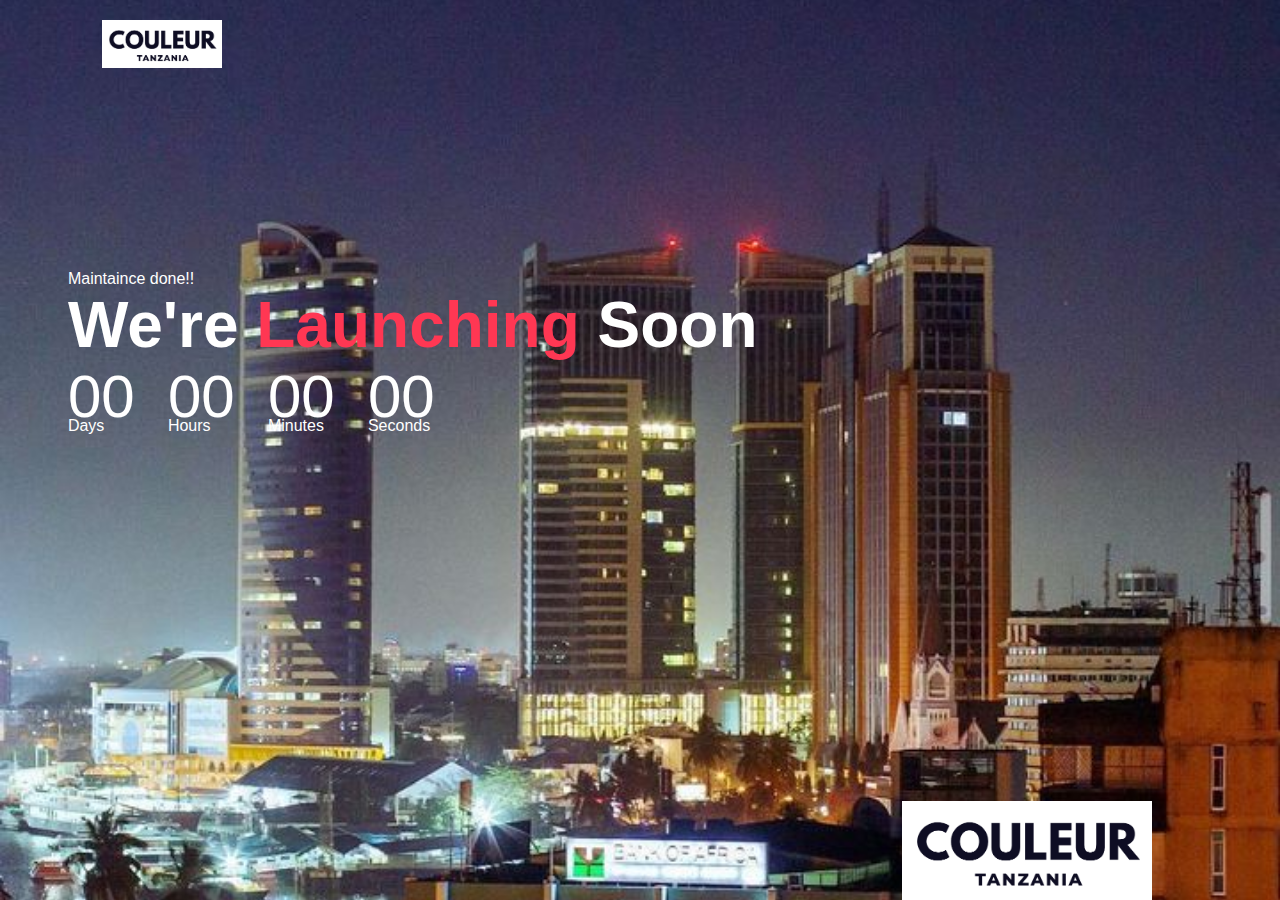
<file: index.html>
<!DOCTYPE html>
<html lang="en">
<head>
    <meta charset="UTF-8">
    <meta http-equiv="X-UA-Compatible" content="IE=edge">
    <meta name="viewport" content="width=device-width, initial-scale=1.0">
    <title>Couleur_startup_page</title>
    <link href="darcity.css" rel="stylesheet">
    <!-- <script src="script.js"></script> -->
</head>
<body>
   <div class="container">
    <img src="darcity/couleur_2.png" class="logo">
    <div class="content">
        <p id="welcome">
            Maintaince done!!
        </p>
        <h1>
            We're <span>Launching</span> Soon
        </h1>
        <div class="launch-time">
            <div>
                <p id="days">
                00
                </p>
                <span>
                    Days
                </span>
            </div>
            <div>
                <p id="hours">
                   00 
                </p>
                <span>
                    Hours
                </span>
            </div>
            <div>
                <p id="minutes">
                   00 
                </p>
                <span>
                    Minutes
                </span>
            </div>
            <div>
                <p id="seconds">
                   00 
                </p>
                <span>
                    Seconds
                </span>
            </div>
        </div>
        <!-- <button type="button"> Learn More</button> -->
        <!-- <img src="images/image4.png"> -->
    </div>
    <img src="darcity/couleur_2.png" class="rocket">
   </div> 
   <script>
    var countDownDate = new Date("April 10, 2023 00:00:00").getTime();
        var x = setInterval(function(){
        var now = new Date().getTime();
        var distance = countDownDate - now;

        var days= Math.floor(distance / (1000 * 60 * 60 * 24));
        var hours = Math.floor((distance % (1000 * 60 * 60 * 24)) / (1000 * 60 * 60));
        var minutes = Math.floor((distance % (1000 * 60 * 60)) / (1000 * 60));
        var seconds = Math.floor((distance % (1000 * 60)) / 1000);

        document.getElementById("days").innerHTML = days;
        document.getElementById("hours").innerHTML= hours;
        document.getElementById("minutes").innerHTML = minutes;
        document.getElementById("seconds").innerHTML = seconds;
        
    },1000);
   </script>
</body>
</html>
</file>
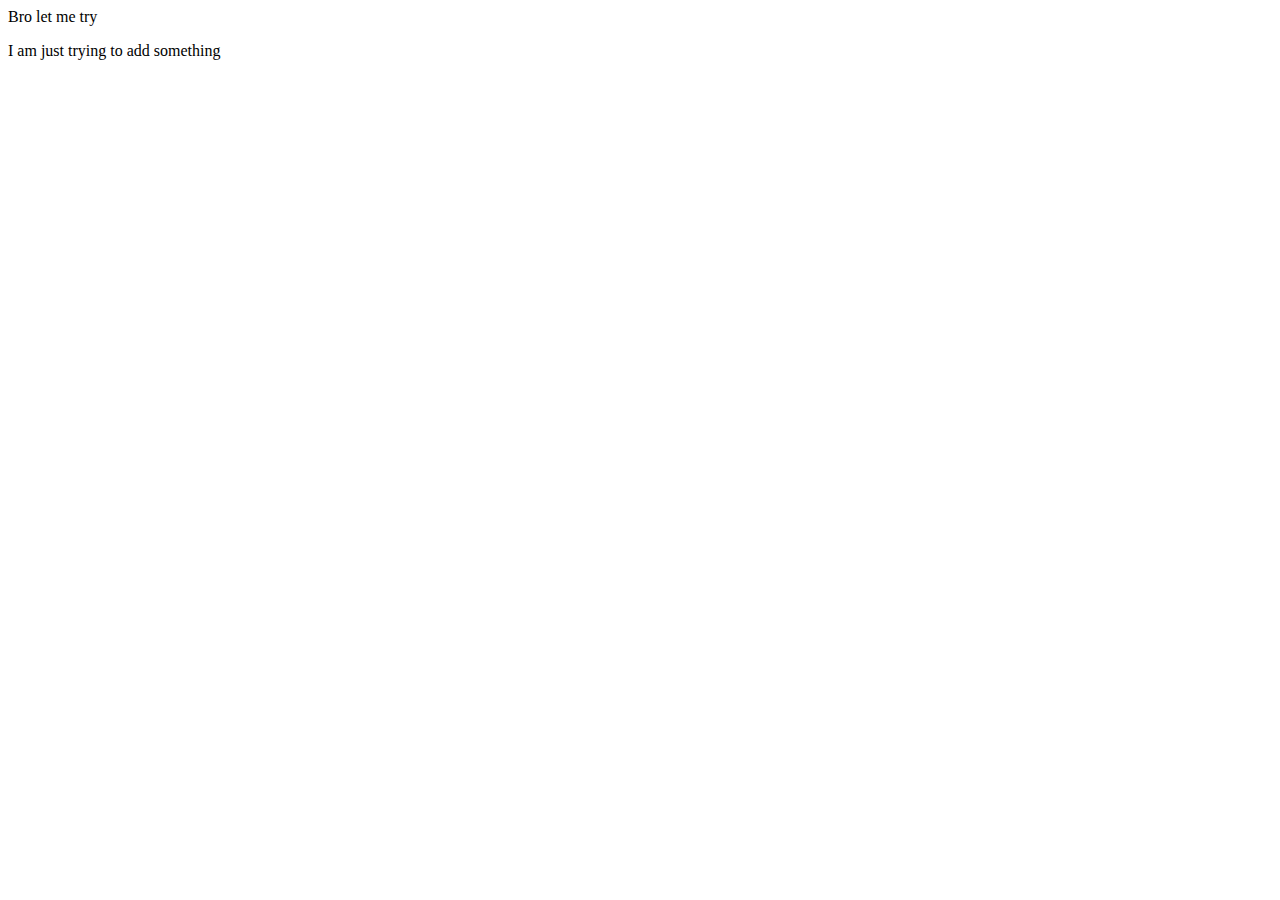
<file: Hamald1.html>
<!DOCTYPE html>
<html lang="en">
<head>
    <meta charset="UTF-8">
    <meta name="viewport" content="width=device-width, initial-scale=1.0">
    <meta http-equiv="X-UA-Compatible" content="ie=edge">
    <title>Document</title>
</head>
<body>
    <head>Bro let me try</head>
    <p>I am just trying to add something</p>
</body>
</html>
</file>
<file: darcity.css>
@media screen and (max-width: 600px){

    *{
        margin: 0;
        padding: 0;
        font-family: 'poppins',sans-serif;
        box-sizing: border-box;
    }
    .container{
        width: 100vw;
        height: 100vh;
        background-image: url(darcity/darcity_2.jpg);
        background-position: center;
        background-size: cover;
        padding: 0 8%;
        position: relative;
    }
    .logo{
        width: 120px;
        padding: 20px 0;
        cursor: pointer;
    }
    .content{
        top: 30%;
        position: absolute;
        transform: translate(-5%);
        color: white ;
    }
    .content h1{
        font-size: 64px;
        font-weight: 200px;
    }
    .content h1 span{
         color: #ff3753;
    }
    .content button{
        background: transparent;
        border: 2px solid #fff;
        outline: none;
        padding: 12px 25px;
        color: #fff;
        display: flex;
        align-items: center;
        /* margin-top: 10px; */
        cursor: pointer;
    }
    .content button img{
        width: 20px;
        margin-left: 10px;
    }
    .launch-time{
        display: flex;  
    }
    .launch-time div{
        flex-basis: 100px;
    }
    .launch-time div p{
        font-size: 60px;
        margin-bottom: -14px;
    }
    .rocket{
        width: 250px;
        position: absolute;
        right: 10%;
        bottom: 0;
        animation: rocket 4s linear infinite;
    }
    @keyframes rocket{
        0%{
         bottom: 0;
         opacity: 0;   
        }
         100%{
         bottom: 120%;
         opacity: 1;   
        }
    }
    /* #welcome{
        color: red;
    } */
}

@media screen and (min-width: 600px){

    *{
        margin: 0;
        padding: 0;
        font-family: 'poppins',sans-serif;
        box-sizing: border-box;
    }
    .container{
        width: 100vw;
        height: 100vh;
        background-image: url(darcity/darcity_2.jpg);
        background-position: center;
        background-size: cover;
        padding: 0 8%;
        position: relative;
    }
    .logo{
        width: 120px;
        padding: 20px 0;
        cursor: pointer;
    }
    .content{
        top: 30%;
        position: absolute;
        transform: translate(-5%);
        color: white ;
    }
    .content h1{
        font-size: 64px;
        font-weight: 200px;
    }
    .content h1 span{
         color: #ff3753;
    }
    .content button{
        background: transparent;
        border: 2px solid #fff;
        outline: none;
        padding: 12px 25px;
        color: #fff;
        display: flex;
        align-items: center;
        /* margin-top: 10px; */
        cursor: pointer;
    }
    .content button img{
        width: 20px;
        margin-left: 10px;
    }
    .launch-time{
        display: flex;  
    }
    .launch-time div{
        flex-basis: 100px;
    }
    .launch-time div p{
        font-size: 60px;
        margin-bottom: -14px;
    }
    .rocket{
        width: 250px;
        position: absolute;
        right: 10%;
        bottom: 0;
        animation: rocket 4s linear infinite;
    }
    @keyframes rocket{
        0%{
         bottom: 0;
         opacity: 0;   
        }
         100%{
         bottom: 120%;
         opacity: 1;   
        }
    }
    /* #welcome{
        color: red;
    } */
}
</file>
